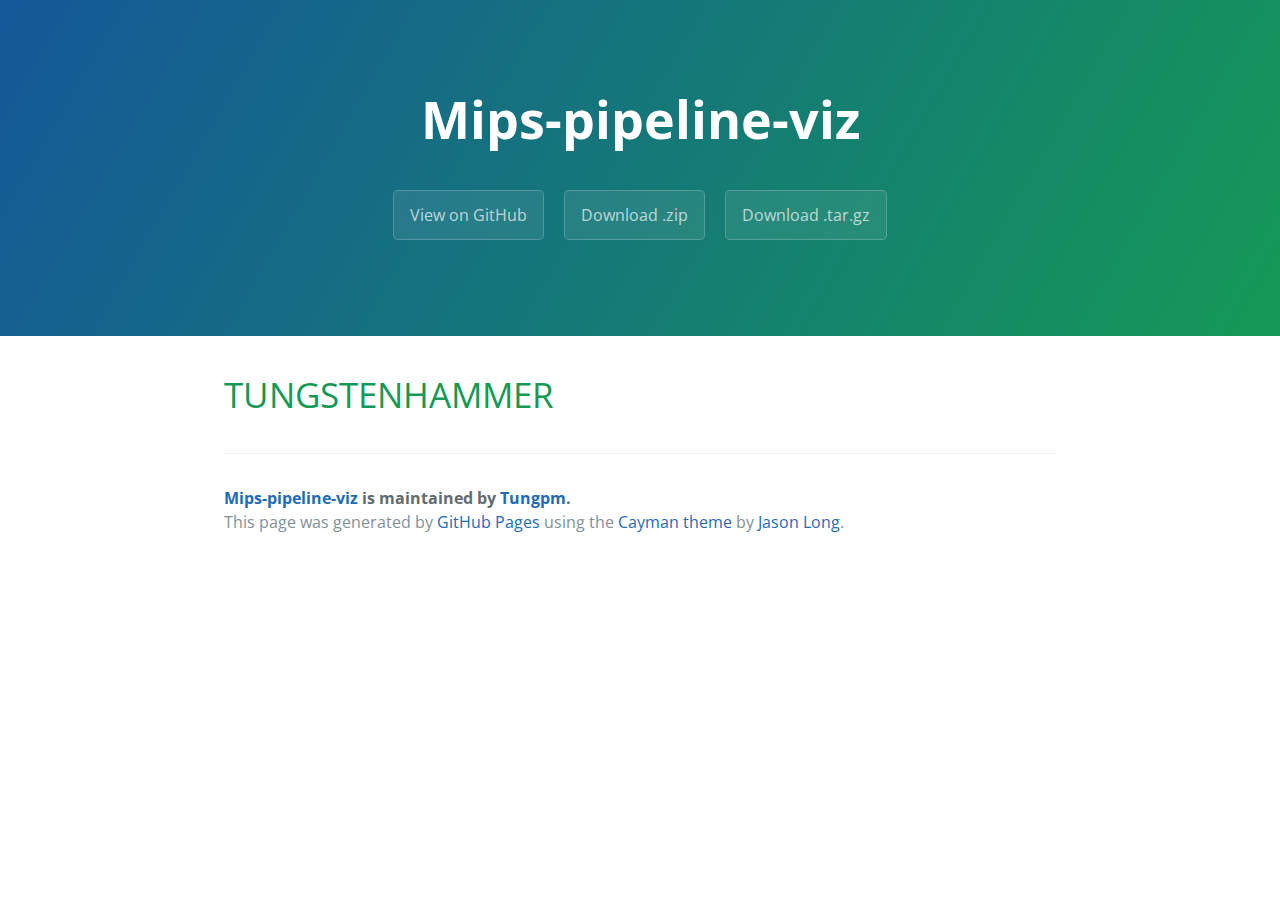
<file: index.html>
<!DOCTYPE html>
<html lang="en-us">
  <head>
    <meta charset="UTF-8">
    <title>Mips-pipeline-viz by Tungpm</title>
    <meta name="viewport" content="width=device-width, initial-scale=1">
    <link rel="stylesheet" type="text/css" href="stylesheets/normalize.css" media="screen">
    <link href='https://fonts.googleapis.com/css?family=Open+Sans:400,700' rel='stylesheet' type='text/css'>
    <link rel="stylesheet" type="text/css" href="stylesheets/stylesheet.css" media="screen">
    <link rel="stylesheet" type="text/css" href="stylesheets/github-light.css" media="screen">
  </head>
  <body>
    <section class="page-header">
      <h1 class="project-name">Mips-pipeline-viz</h1>
      <h2 class="project-tagline"></h2>
      <a href="https://github.com/Tungpm/mips-pipeline-viz" class="btn">View on GitHub</a>
      <a href="https://github.com/Tungpm/mips-pipeline-viz/zipball/master" class="btn">Download .zip</a>
      <a href="https://github.com/Tungpm/mips-pipeline-viz/tarball/master" class="btn">Download .tar.gz</a>
    </section>

    <section class="main-content">
      <h1>
<a id="tungstenhammer" class="anchor" href="#tungstenhammer" aria-hidden="true"><span aria-hidden="true" class="octicon octicon-link"></span></a>TUNGSTENHAMMER</h1>

      <footer class="site-footer">
        <span class="site-footer-owner"><a href="https://github.com/Tungpm/mips-pipeline-viz">Mips-pipeline-viz</a> is maintained by <a href="https://github.com/Tungpm">Tungpm</a>.</span>

        <span class="site-footer-credits">This page was generated by <a href="https://pages.github.com">GitHub Pages</a> using the <a href="https://github.com/jasonlong/cayman-theme">Cayman theme</a> by <a href="https://twitter.com/jasonlong">Jason Long</a>.</span>
      </footer>

    </section>

  
  </body>
</html>
</file>
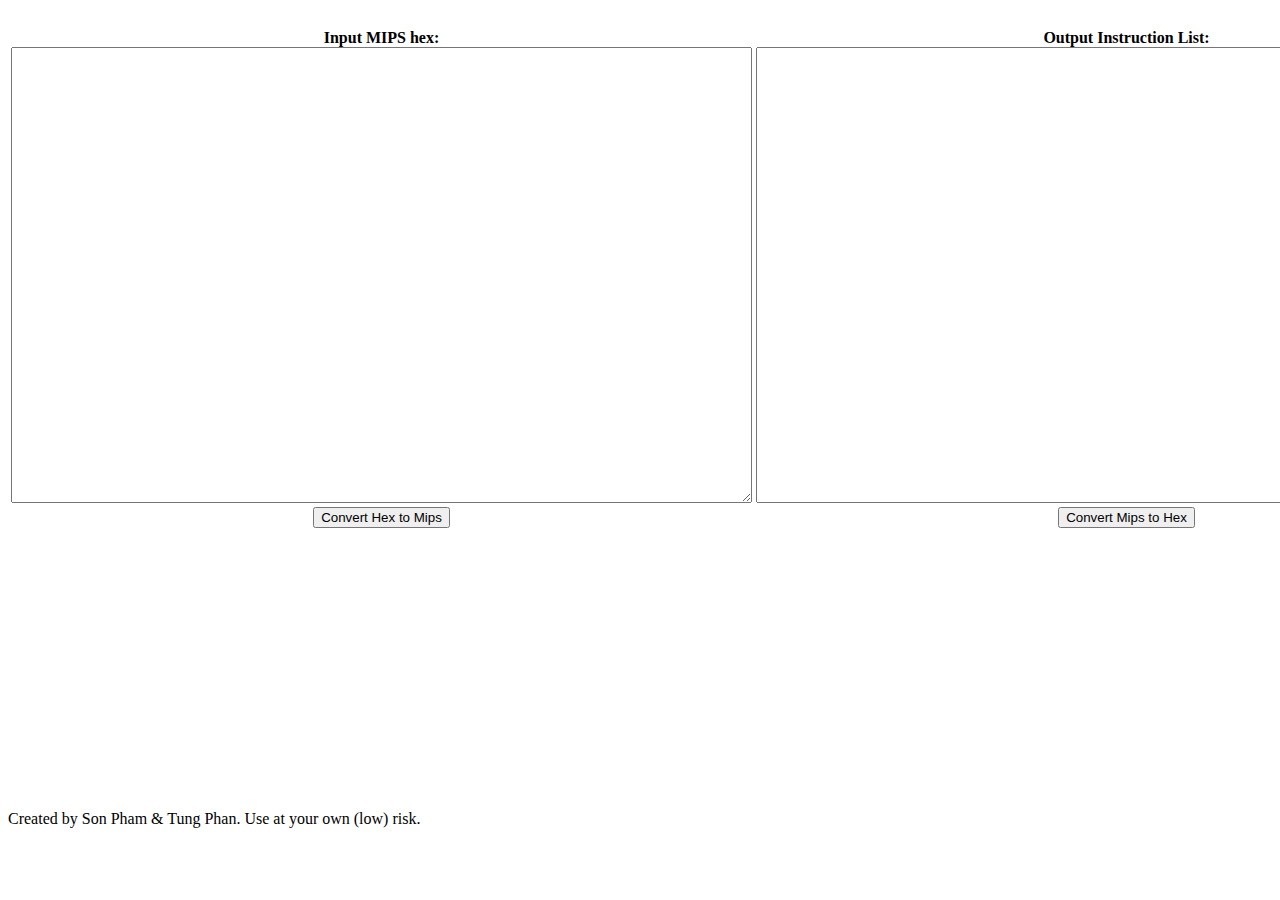
<file: mips_translator/index.html>
<!DOCTYPE html>
<html lang="en">
<head>
    <meta charset="UTF-8">
    <!-- Load JQuery -->
    <script src="./jquery-3.1.1.min.js"></script>

    <!-- Load some other JS files -->
    <script src="./instructioninfo.js"></script>
    <script src="./helper.js"></script>
    <script src="./mipstohex.js"></script>
    <script src="./hextomips.js"></script>
    <script src="./main.js"></script>
    <title>HexToMips</title>
</head>
<body>
    <!-- Table -->
    <table style="width:100%">
          <tr>
            <th>
                Input MIPS hex: <br> <textarea id="hex_text" rows="30" cols="90" type="text" name="fname"></textarea><br>
                <input type="button" onclick="submitHex()" value="Convert Hex to Mips">
            </th>
            <th>
                Output Instruction List:<br> <textarea id="mips_text" rows="30" cols="90" type="text" name="lname"></textarea><br>
                <input type="button" onclick="submitMips()" value="Convert Mips to Hex">
            </th>
          </tr>
    </table>

    <div style="height:10%; position:absolute; bottom:0px;">Created by Son Pham & Tung Phan. Use at your own (low) risk.</div>
</body>
</html>
</file>
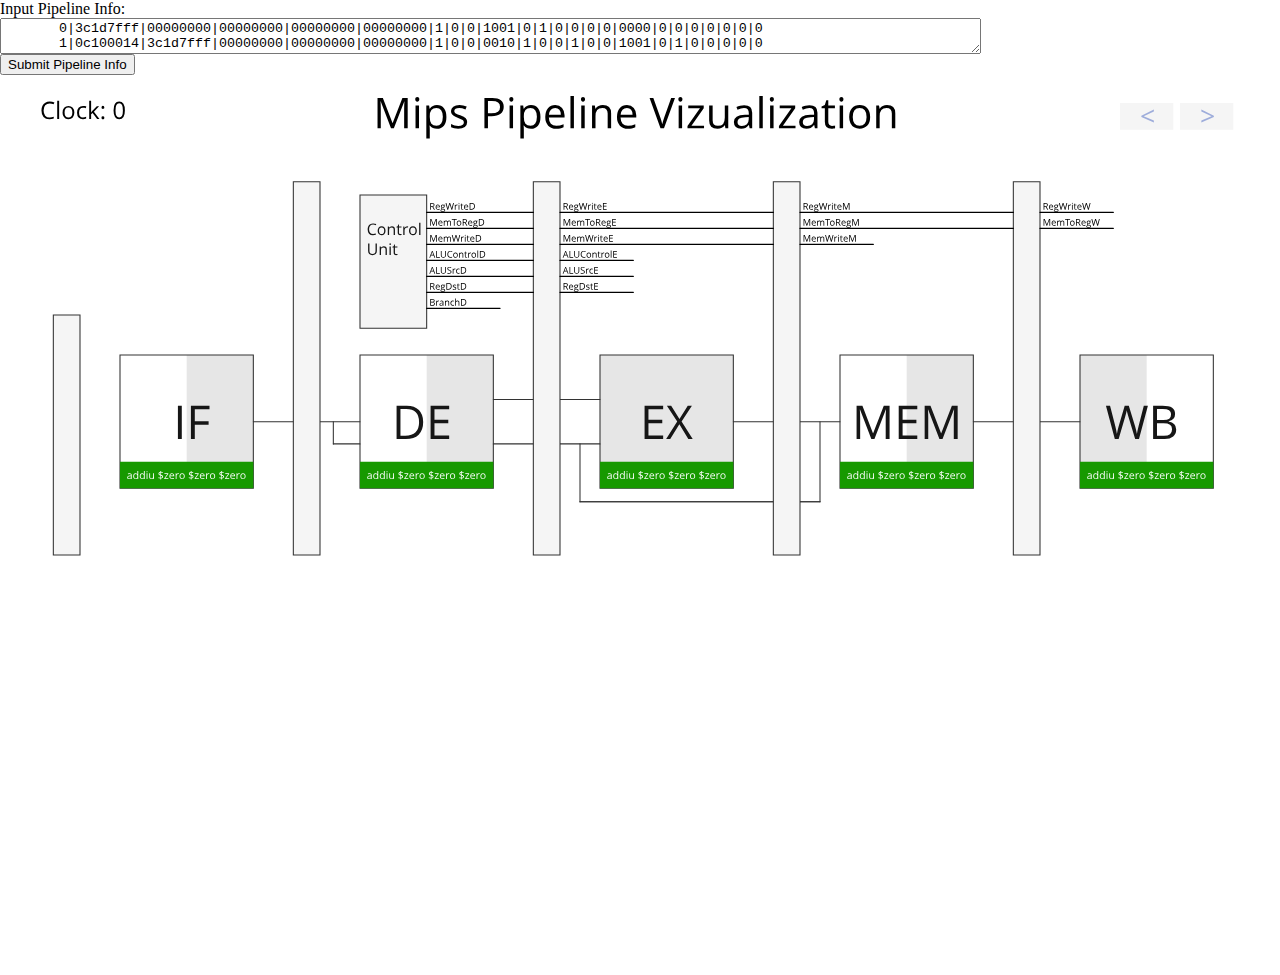
<file: pipeline.html>
<html>
<head>
  <meta charset="UTF-8">
  <!-- P5 library -->
  <script language="javascript" type="text/javascript" src="libraries/p5.js"></script>

  <!-- MIPS Converter -->
  <script language="javascript" type="text/javascript" src="mips_translator/instructioninfo.js"></script>
  <script language="javascript" type="text/javascript" src="mips_translator/hextomips.js"></script>
  <script language="javascript" type="text/javascript" src="mips_translator/helper.js"></script>

  <!-- Main Pipeline code -->
  <script language="javascript" type="text/javascript" src="utility.js"></script>
  <script language="javascript" type="text/javascript" src="parser.js"></script>
  <script language="javascript" type="text/javascript" src="pipeline.js"></script>


  <!-- this line removes any default padding and style. you might only need one of these values set. -->
  <style> body {padding: 0; margin: 0;} </style>
</head>

<body onresize="onResize()">
Input Pipeline Info: <br><textarea id="pipeline_info" rows="2" cols="120" type="text" name="fname">       0|3c1d7fff|00000000|00000000|00000000|00000000|1|0|0|1001|0|1|0|0|0|0|0000|0|0|0|0|0|0|0
       1|0c100014|3c1d7fff|00000000|00000000|00000000|1|0|0|0010|1|0|0|1|0|0|1001|0|1|0|0|0|0|0
       2|37bdfffc|0c100014|3c1d7fff|00000000|00000000|1|0|0|xxxx|x|0|0|1|0|0|0010|1|0|1|0|0|0|0
       3|2402000a|37bdfffc|0c100014|3c1d7fff|00000000|1|0|0|0001|1|0|0|1|0|0|xxxx|x|0|1|0|0|1|0
       4|0000000c|00000000|37bdfffc|0c100014|3c1d7fff|1|0|0|1001|0|1|0|1|0|0|0001|1|0|1|0|0|1|0
       5|00000000|00000000|00000000|37bdfffc|0c100014|1|0|0|1001|0|1|0|1|0|0|1001|0|1|1|0|0|1|0
       6|27bdffe8|00000000|00000000|00000000|37bdfffc|1|0|0|1001|0|1|0|1|0|0|1001|0|1|1|0|0|1|0
       7|afbf0014|27bdffe8|00000000|00000000|00000000|1|0|0|0010|1|0|0|1|0|0|1001|0|1|1|0|0|1|0
       8|afbe0010|afbf0014|27bdffe8|00000000|00000000|0|x|1|0010|1|0|0|1|0|0|0010|1|0|1|0|0|1|0
       9|03a0f021|afbe0010|afbf0014|27bdffe8|00000000|0|x|1|0010|1|0|0|0|x|1|0010|1|0|1|0|0|1|0
      10|3c020040|03a0f021|afbe0010|afbf0014|27bdffe8|1|0|0|0010|0|1|0|0|x|1|0010|1|0|0|x|1|1|0
      11|24440090|3c020040|03a0f021|afbe0010|afbf0014|1|0|0|0010|1|0|0|1|0|0|0010|0|1|0|x|1|0|x
      12|0c100008|24440090|3c020040|03a0f021|afbe0010|1|0|0|0010|1|0|0|1|0|0|0010|1|0|1|0|0|0|x
      13|00000000|0c100008|24440090|3c020040|03a0f021|1|0|0|xxxx|x|0|0|1|0|0|0010|1|0|1|0|0|1|0
      14|03c0e821|00000000|0c100008|24440090|3c020040|1|0|0|1001|0|1|0|1|0|0|xxxx|x|0|1|0|0|1|0
      15|8fbf0014|00000000|00000000|0c100008|24440090|1|0|0|1001|0|1|0|1|0|0|1001|0|1|1|0|0|1|0
      16|8fbe0010|00000000|00000000|00000000|0c100008|1|0|0|1001|0|1|0|1|0|0|1001|0|1|1|0|0|1|0
      17|24020004|00000000|00000000|00000000|00000000|1|0|0|1001|0|1|0|1|0|0|1001|0|1|1|0|0|1|0
      18|0000000c|24020004|00000000|00000000|00000000|1|0|0|0010|1|0|0|1|0|0|1001|0|1|1|0|0|1|0
      19|03e00008|0000000c|24020004|00000000|00000000|1|0|0|0010|0|1|0|1|0|0|0010|1|0|1|0|0|1|0
      20|00000000|03e00008|0000000c|24020004|00000000|0|0|0|0010|0|1|0|1|0|0|0010|0|1|1|0|0|1|0
      21|3c1d7fff|00000000|03e00008|0000000c|24020004|1|0|0|1001|0|1|0|0|0|0|0010|0|1|1|0|0|1|0
      22|0c100014|00000000|00000000|03e00008|0000000c|1|0|0|1001|0|1|0|1|0|0|1001|0|1|0|0|0|1|0
      23|37bdfffc|00000000|00000000|00000000|03e00008|1|0|0|1001|0|1|0|1|0|0|1001|0|1|1|0|0|0|0
      24|03c0e821|00000000|00000000|00000000|00000000|1|0|0|1001|0|1|0|1|0|0|1001|0|1|1|0|0|1|0
      25|8fbf0014|03c0e821|00000000|00000000|00000000|1|0|0|0010|0|1|0|1|0|0|1001|0|1|1|0|0|1|0
      26|8fbe0010|8fbf0014|03c0e821|00000000|00000000|1|1|0|0010|1|0|0|1|0|0|0010|0|1|1|0|0|1|0
      27|27bd0018|8fbe0010|8fbf0014|03c0e821|00000000|1|1|0|0010|1|0|0|1|1|0|0010|1|0|1|0|0|1|0
      28|03e00008|27bd0018|8fbe0010|8fbf0014|03c0e821|1|0|0|0010|1|0|0|1|1|0|0010|1|0|1|1|0|1|0
      29|00000000|03e00008|27bd0018|8fbe0010|8fbf0014|0|0|0|0010|0|1|0|1|0|0|0010|1|0|1|1|0|1|1
      30|00000000|00000000|03e00008|27bd0018|8fbe0010|1|0|0|1001|0|1|0|0|0|0|0010|0|1|1|0|0|1|1
      31|00000000|00000000|00000000|03e00008|27bd0018|1|0|0|1001|0|1|0|1|0|0|1001|0|1|0|0|0|1|0
      32|6c6c6548|00000000|00000000|00000000|03e00008|1|0|0|1001|0|1|0|1|0|0|1001|0|1|1|0|0|0|0
      33|2402000a|00000000|00000000|00000000|00000000|1|0|0|1001|0|1|0|1|0|0|1001|0|1|1|0|0|1|0
      34|0000000c|2402000a|00000000|00000000|00000000|1|0|0|0010|1|0|0|1|0|0|1001|0|1|1|0|0|1|0
      35|00000000|0000000c|2402000a|00000000|00000000|1|0|0|0010|0|1|0|1|0|0|0010|1|0|1|0|0|1|0
      36|00000000|00000000|0000000c|2402000a|00000000|1|0|0|1001|0|1|0|1|0|0|0010|0|1|1|0|0|1|0</textarea><br>
<input type="button" onclick="submitInfo()" value="Submit Pipeline Info"><br>
<div id="sketch-holder" resize="horizontal">
  <!-- Our sketch will go here! -->
</div>
</body>
</html>
</file>
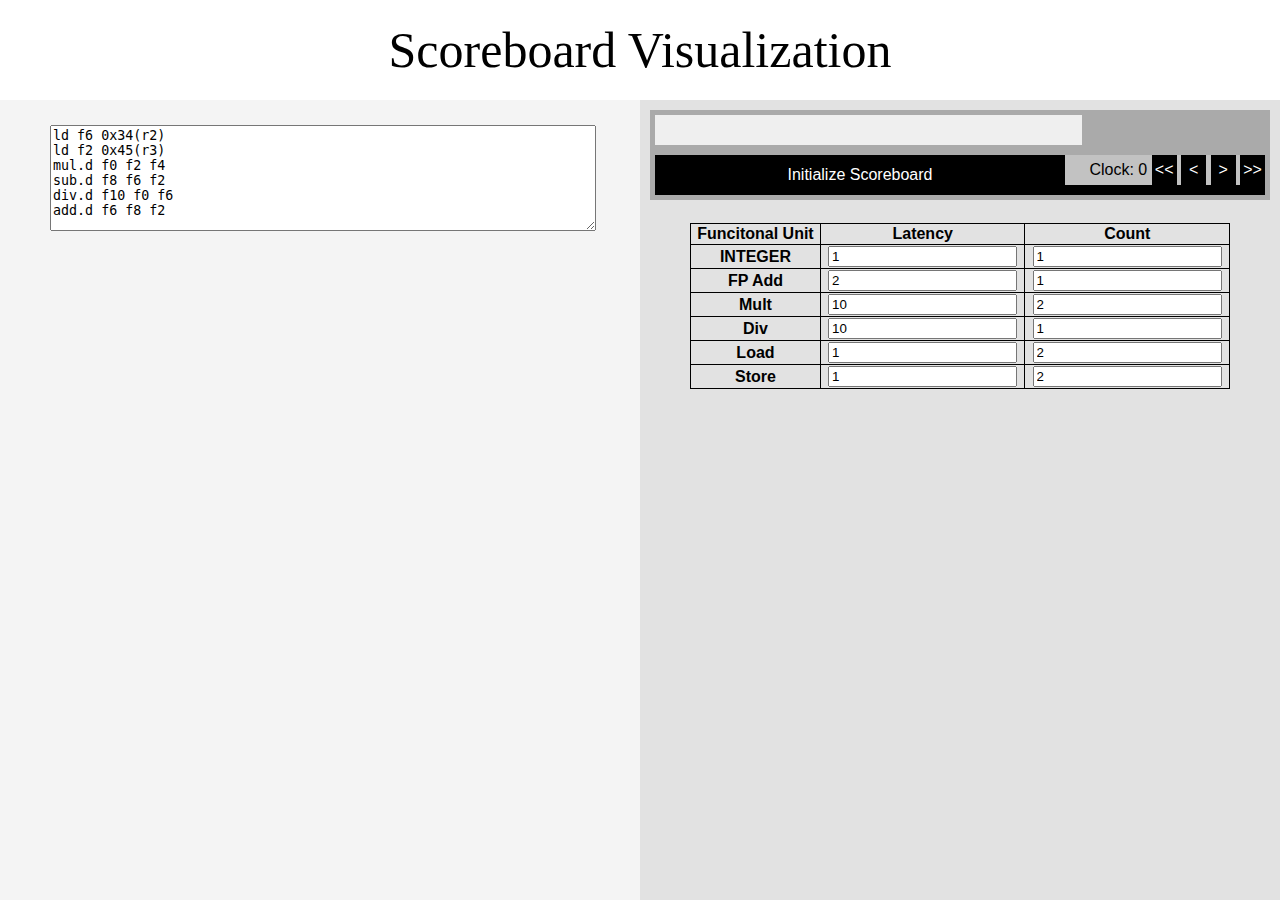
<file: scoreboard.html>
<!DOCTYPE html>
<html lang="en">
<head>
    <meta charset="UTF-8">
    <title>Basic Scoreboard</title>
    <!-- JQuery -->
     <script src="https://ajax.googleapis.com/ajax/libs/jquery/3.1.1/jquery.min.js"></script>
    <!-- adds styling for html -->
	<link rel="stylesheet" type="text/css" href="css/scoreboard.css">

	<script language="javascript" type="text/javascript" src="scoreboard.js"></script>
	<script language="javascript" type="text/javascript" src="mips_translator/instructioninfo.js"></script>
	<script language="javascript" type="text/javascript" src="mips_translator/hextomips.js"></script>
	<script language="javascript" type="text/javascript" src="mips_translator/helper.js"></script>
</head>
<body>
	<div class="heading">
		Scoreboard Visualization
	</div>
	<div class="leftPane">

		<div class="InstructStatusContainer"></div>

		<div class="instructInputContainer">
			<!--div></div-->
			<textarea class="instructs" style="width:100%;height:100%">ld f6 0x34(r2)&#13;ld f2 0x45(r3)&#13;mul.d f0 f2 f4&#13;sub.d f8 f6 f2&#13;div.d f10 f0 f6&#13;add.d f6 f8 f2</textarea>
		</div>




	</div><!--
	--><div class="rightPane">

		<div class="bigBox">
			<div class="errorBox"></div><!--
			--><div class="ControlBox">
				<div id="clock" class="clk">Clock: 0</div>
				<div class="clkBtn" onclick="clockBegin()"> << </div>
				<div class="clkBtn" onclick="clockBack()"> < </div>
				<div class="clkBtn" onclick="clockForward()"> > </div>
				<div class="clkBtn" onclick="clockEnd()"> >> </div>
			</div>
			<div class="createBtn" onclick="Initialize()">Initialize Scoreboard</div>
		</div>

		<div class="FUStatusContainer"></div>

		<div class="tableContainer">
			<table class="hardwareTable">
			  <tr>
			    <th>Funcitonal Unit</th>
			    <th>Latency</th>
			    <th>Count</th>
			  </tr>
			  <tr>
			    <th>INTEGER</th>
			    <td><input id="latInt" type="text" style="width:90%" value="1"></td>
			    <td><input id="cInt" type="text" style="width:90%" value="1"></td>
			  </tr>
			  <tr>
			    <th>FP Add</th>
			    <td><input id="latAdd" type="text" style="width:90%" value="2"></td>
			    <td><input id="cAdd" type="text" style="width:90%" value="1"></td>
			  </tr>
			  <tr>
			    <th>Mult</th>
			    <td><input id="latMult" type="text" style="width:90%" value="10"></td>
			    <td><input id="cMult" type="text" style="width:90%" value="2"></td>
			  </tr>
			   <tr>
			    <th>Div</th>
			    <td><input id="latDiv" type="text" style="width:90%" value="10"></td>
			    <td><input id="cDiv" type="text" style="width:90%" value="1"></td>
			  </tr>
			  <tr>
			    <th>Load</th>
			    <td><input id="latLoad" type="text" style="width:90%" value="1"></td>
			    <td><input id="cLoad" type="text" style="width:90%" value="2"></td>
			  </tr>
			  <tr>
			    <th>Store</th>
			    <td><input id="latStore" type="text" style="width:90%" value="1"></td>
			    <td><input id="cStore" type="text" style="width:90%" value="2"></td>
			  </tr>
			</table>
		</div>



		<!--
		<div class="RegResultStatusContainer">
			<table class="RegResultsStatusTable">
			  <tr>
			    <th></th>
			    <th>F0</th>
			    <th>F2</th>
				<th>F4</th>
			    <th>F6</th>
				<th>F8</th>
				<th>F10</th>
				<th>F12</th>
				<th>F14</th>
				<th>F16</th>
				<th>F18</th>
				<th>F20</th>
				<th>F22</th>
				<th>F24</th>
				<th>F26</th>
				<th>F28</th>
				<th>F30</th>
			  </tr>
			  <tr>
			    <th>FU</th>
			    <td></td>
			    <td></td>
			    <td></td>
			    <td></td>
			    <td></td>
			    <td></td>
			    <td></td>
			    <td></td>
			    <td></td>
			    <td></td>
			    <td></td>
			    <td></td>
			    <td></td>
			    <td></td>
			    <td></td>
			    <td></td>
			  </tr>
			</table>
		</div>
	-->

	</div>
	<script>
		window.onload = function() {
			h = $(".heading").height();
			$(".leftPane").height($(window).height()-h);
			$(".rightPane").height($(window).height()-h);
		}

		function createFUStatus() {
			/* Get the number of FU units to make */
			var numInt = parseInt($("#cInt").val());
			var numAdd = parseInt($("#cAdd").val());
			var numMult = parseInt($("#cMult").val());
			var numDiv = parseInt($("#cDiv").val());
			var numLoad = parseInt($("#cLoad").val());
			var numStore = parseInt($("#cStore").val());
			var numFUList = [numInt, numAdd, numMult, numDiv, numLoad, numStore];
			var FUNames = ["Integer","FP Add", "Mult", "Div", "Load", "Store"];
			/* Construct HTML for FU status table */
			var FUStatusHTML = "<table class='FUStatusTable'>";
			FUStatusHTML += "<tr>";
				FUStatusHTML += "<th>Time</th>";
		    	FUStatusHTML += "<th>Name</th>";
		    	FUStatusHTML += "<th>Busy</th>";
				FUStatusHTML += "<th>Op</th>";
				FUStatusHTML += "<th>Fi</th>";
				FUStatusHTML += "<th>Fj</th>";
				FUStatusHTML += "<th>Fk</th>";
				FUStatusHTML += "<th>Qj</th>";
				FUStatusHTML += "<th>Qk</th>";
				FUStatusHTML += "<th>Rj</th>";
				FUStatusHTML += "<th>Rk</th>";
		  	FUStatusHTML += "</tr>";
			// loop of each of the 4 types of FU units
			for (var i=0; i < numFUList.length; i++) {
				// create j FU units of a type
				for (var j=0; j < numFUList[i]; j++) {
					FUStatusHTML += "<tr>";
						FUStatusHTML += "<td></td><td>"+FUNames[i]+parseInt(j+1)+"</td><td></td><td></td><td></td><td></td><td></td><td></td><td></td><td></td><td></td>";
					FUStatusHTML += "</tr>";
				}
			}
			FUStatusHTML += "</table>";
			/* Add HTML */
			$(".FUStatusContainer").html(FUStatusHTML);
		}

		function createRegResultStatus() {
			/* Get the inputed instructions */
			var inputText = $(".instructs").val();
			/* Parse the instructions */
			var instructs = inputText.split("\n");
			for (var l=0; l < instructs.length; l++) {
				instructs[l] = getInstructionPieces(instructs[l]);
			}
			/* Create html for instruction status table */
			var InstructStatusHTML = "<table class='InstructStatusTable'>";
			InstructStatusHTML += "<tr>";
		    	InstructStatusHTML += "<th>Instruction</th>";
		    	InstructStatusHTML += "<th>i</th>";
				InstructStatusHTML += "<th>j</th>";
				InstructStatusHTML += "<th>k</th>";
				InstructStatusHTML += "<th>FU</th>";
				InstructStatusHTML += "<th>Issue</th>";
				InstructStatusHTML += "<th>Read</th>";
				InstructStatusHTML += "<th>Execute</th>";
				InstructStatusHTML += "<th>Write</th>";
		  	InstructStatusHTML += "</tr>";
			// loop through each of the inputed instructions
			for (var i=0; i < instructs.length; i++) {
				InstructStatusHTML += "<tr>";
				for (var j=0; j < instructs[i].length; j++) {
					InstructStatusHTML += "<td>"+instructs[i][j]+"</td>";
				}
				InstructStatusHTML += ("<td></td>").repeat(4-j) + ("<td></td>").repeat(5);
				InstructStatusHTML += "</tr>";
			}
			InstructStatusHTML += "</table>";
			/* Add HTML */
			$(".InstructStatusContainer").html(InstructStatusHTML);
		}
	</script>
</body>
</html>
</file>
<file: stylesheets/stylesheet.css>
* {
  box-sizing: border-box; }

body {
  padding: 0;
  margin: 0;
  font-family: "Open Sans", "Helvetica Neue", Helvetica, Arial, sans-serif;
  font-size: 16px;
  line-height: 1.5;
  color: #606c71; }

a {
  color: #1e6bb8;
  text-decoration: none; }
  a:hover {
    text-decoration: underline; }

.btn {
  display: inline-block;
  margin-bottom: 1rem;
  color: rgba(255, 255, 255, 0.7);
  background-color: rgba(255, 255, 255, 0.08);
  border-color: rgba(255, 255, 255, 0.2);
  border-style: solid;
  border-width: 1px;
  border-radius: 0.3rem;
  transition: color 0.2s, background-color 0.2s, border-color 0.2s; }
  .btn + .btn {
    margin-left: 1rem; }

.btn:hover {
  color: rgba(255, 255, 255, 0.8);
  text-decoration: none;
  background-color: rgba(255, 255, 255, 0.2);
  border-color: rgba(255, 255, 255, 0.3); }

@media screen and (min-width: 64em) {
  .btn {
    padding: 0.75rem 1rem; } }

@media screen and (min-width: 42em) and (max-width: 64em) {
  .btn {
    padding: 0.6rem 0.9rem;
    font-size: 0.9rem; } }

@media screen and (max-width: 42em) {
  .btn {
    display: block;
    width: 100%;
    padding: 0.75rem;
    font-size: 0.9rem; }
    .btn + .btn {
      margin-top: 1rem;
      margin-left: 0; } }

.page-header {
  color: #fff;
  text-align: center;
  background-color: #159957;
  background-image: linear-gradient(120deg, #155799, #159957); }

@media screen and (min-width: 64em) {
  .page-header {
    padding: 5rem 6rem; } }

@media screen and (min-width: 42em) and (max-width: 64em) {
  .page-header {
    padding: 3rem 4rem; } }

@media screen and (max-width: 42em) {
  .page-header {
    padding: 2rem 1rem; } }

.project-name {
  margin-top: 0;
  margin-bottom: 0.1rem; }

@media screen and (min-width: 64em) {
  .project-name {
    font-size: 3.25rem; } }

@media screen and (min-width: 42em) and (max-width: 64em) {
  .project-name {
    font-size: 2.25rem; } }

@media screen and (max-width: 42em) {
  .project-name {
    font-size: 1.75rem; } }

.project-tagline {
  margin-bottom: 2rem;
  font-weight: normal;
  opacity: 0.7; }

@media screen and (min-width: 64em) {
  .project-tagline {
    font-size: 1.25rem; } }

@media screen and (min-width: 42em) and (max-width: 64em) {
  .project-tagline {
    font-size: 1.15rem; } }

@media screen and (max-width: 42em) {
  .project-tagline {
    font-size: 1rem; } }

.main-content :first-child {
  margin-top: 0; }
.main-content img {
  max-width: 100%; }
.main-content h1, .main-content h2, .main-content h3, .main-content h4, .main-content h5, .main-content h6 {
  margin-top: 2rem;
  margin-bottom: 1rem;
  font-weight: normal;
  color: #159957; }
.main-content p {
  margin-bottom: 1em; }
.main-content code {
  padding: 2px 4px;
  font-family: Consolas, "Liberation Mono", Menlo, Courier, monospace;
  font-size: 0.9rem;
  color: #383e41;
  background-color: #f3f6fa;
  border-radius: 0.3rem; }
.main-content pre {
  padding: 0.8rem;
  margin-top: 0;
  margin-bottom: 1rem;
  font: 1rem Consolas, "Liberation Mono", Menlo, Courier, monospace;
  color: #567482;
  word-wrap: normal;
  background-color: #f3f6fa;
  border: solid 1px #dce6f0;
  border-radius: 0.3rem; }
  .main-content pre > code {
    padding: 0;
    margin: 0;
    font-size: 0.9rem;
    color: #567482;
    word-break: normal;
    white-space: pre;
    background: transparent;
    border: 0; }
.main-content .highlight {
  margin-bottom: 1rem; }
  .main-content .highlight pre {
    margin-bottom: 0;
    word-break: normal; }
.main-content .highlight pre, .main-content pre {
  padding: 0.8rem;
  overflow: auto;
  font-size: 0.9rem;
  line-height: 1.45;
  border-radius: 0.3rem; }
.main-content pre code, .main-content pre tt {
  display: inline;
  max-width: initial;
  padding: 0;
  margin: 0;
  overflow: initial;
  line-height: inherit;
  word-wrap: normal;
  background-color: transparent;
  border: 0; }
  .main-content pre code:before, .main-content pre code:after, .main-content pre tt:before, .main-content pre tt:after {
    content: normal; }
.main-content ul, .main-content ol {
  margin-top: 0; }
.main-content blockquote {
  padding: 0 1rem;
  margin-left: 0;
  color: #819198;
  border-left: 0.3rem solid #dce6f0; }
  .main-content blockquote > :first-child {
    margin-top: 0; }
  .main-content blockquote > :last-child {
    margin-bottom: 0; }
.main-content table {
  display: block;
  width: 100%;
  overflow: auto;
  word-break: normal;
  word-break: keep-all; }
  .main-content table th {
    font-weight: bold; }
  .main-content table th, .main-content table td {
    padding: 0.5rem 1rem;
    border: 1px solid #e9ebec; }
.main-content dl {
  padding: 0; }
  .main-content dl dt {
    padding: 0;
    margin-top: 1rem;
    font-size: 1rem;
    font-weight: bold; }
  .main-content dl dd {
    padding: 0;
    margin-bottom: 1rem; }
.main-content hr {
  height: 2px;
  padding: 0;
  margin: 1rem 0;
  background-color: #eff0f1;
  border: 0; }

@media screen and (min-width: 64em) {
  .main-content {
    max-width: 64rem;
    padding: 2rem 6rem;
    margin: 0 auto;
    font-size: 1.1rem; } }

@media screen and (min-width: 42em) and (max-width: 64em) {
  .main-content {
    padding: 2rem 4rem;
    font-size: 1.1rem; } }

@media screen and (max-width: 42em) {
  .main-content {
    padding: 2rem 1rem;
    font-size: 1rem; } }

.site-footer {
  padding-top: 2rem;
  margin-top: 2rem;
  border-top: solid 1px #eff0f1; }

.site-footer-owner {
  display: block;
  font-weight: bold; }

.site-footer-credits {
  color: #819198; }

@media screen and (min-width: 64em) {
  .site-footer {
    font-size: 1rem; } }

@media screen and (min-width: 42em) and (max-width: 64em) {
  .site-footer {
    font-size: 1rem; } }

@media screen and (max-width: 42em) {
  .site-footer {
    font-size: 0.9rem; } }
</file>
<file: stylesheets/github-light.css>
/*
The MIT License (MIT)

Copyright (c) 2016 GitHub, Inc.

Permission is hereby granted, free of charge, to any person obtaining a copy
of this software and associated documentation files (the "Software"), to deal
in the Software without restriction, including without limitation the rights
to use, copy, modify, merge, publish, distribute, sublicense, and/or sell
copies of the Software, and to permit persons to whom the Software is
furnished to do so, subject to the following conditions:

The above copyright notice and this permission notice shall be included in all
copies or substantial portions of the Software.

THE SOFTWARE IS PROVIDED "AS IS", WITHOUT WARRANTY OF ANY KIND, EXPRESS OR
IMPLIED, INCLUDING BUT NOT LIMITED TO THE WARRANTIES OF MERCHANTABILITY,
FITNESS FOR A PARTICULAR PURPOSE AND NONINFRINGEMENT. IN NO EVENT SHALL THE
AUTHORS OR COPYRIGHT HOLDERS BE LIABLE FOR ANY CLAIM, DAMAGES OR OTHER
LIABILITY, WHETHER IN AN ACTION OF CONTRACT, TORT OR OTHERWISE, ARISING FROM,
OUT OF OR IN CONNECTION WITH THE SOFTWARE OR THE USE OR OTHER DEALINGS IN THE
SOFTWARE.

*/

.pl-c /* comment */ {
  color: #969896;
}

.pl-c1 /* constant, variable.other.constant, support, meta.property-name, support.constant, support.variable, meta.module-reference, markup.raw, meta.diff.header */,
.pl-s .pl-v /* string variable */ {
  color: #0086b3;
}

.pl-e /* entity */,
.pl-en /* entity.name */ {
  color: #795da3;
}

.pl-smi /* variable.parameter.function, storage.modifier.package, storage.modifier.import, storage.type.java, variable.other */,
.pl-s .pl-s1 /* string source */ {
  color: #333;
}

.pl-ent /* entity.name.tag */ {
  color: #63a35c;
}

.pl-k /* keyword, storage, storage.type */ {
  color: #a71d5d;
}

.pl-s /* string */,
.pl-pds /* punctuation.definition.string, string.regexp.character-class */,
.pl-s .pl-pse .pl-s1 /* string punctuation.section.embedded source */,
.pl-sr /* string.regexp */,
.pl-sr .pl-cce /* string.regexp constant.character.escape */,
.pl-sr .pl-sre /* string.regexp source.ruby.embedded */,
.pl-sr .pl-sra /* string.regexp string.regexp.arbitrary-repitition */ {
  color: #183691;
}

.pl-v /* variable */ {
  color: #ed6a43;
}

.pl-id /* invalid.deprecated */ {
  color: #b52a1d;
}

.pl-ii /* invalid.illegal */ {
  color: #f8f8f8;
  background-color: #b52a1d;
}

.pl-sr .pl-cce /* string.regexp constant.character.escape */ {
  font-weight: bold;
  color: #63a35c;
}

.pl-ml /* markup.list */ {
  color: #693a17;
}

.pl-mh /* markup.heading */,
.pl-mh .pl-en /* markup.heading entity.name */,
.pl-ms /* meta.separator */ {
  font-weight: bold;
  color: #1d3e81;
}

.pl-mq /* markup.quote */ {
  color: #008080;
}

.pl-mi /* markup.italic */ {
  font-style: italic;
  color: #333;
}

.pl-mb /* markup.bold */ {
  font-weight: bold;
  color: #333;
}

.pl-md /* markup.deleted, meta.diff.header.from-file */ {
  color: #bd2c00;
  background-color: #ffecec;
}

.pl-mi1 /* markup.inserted, meta.diff.header.to-file */ {
  color: #55a532;
  background-color: #eaffea;
}

.pl-mdr /* meta.diff.range */ {
  font-weight: bold;
  color: #795da3;
}

.pl-mo /* meta.output */ {
  color: #1d3e81;
}
</file>
<file: css/scoreboard.css>
html {
	background-color: #FFFFFF;
	width:100%;
	height:100%;
}
body { 
    margin: 0;
    padding: 0;
    width: 100%;
    height: 100%;
    font-family: "Helvetica";
}
table,th,td {
	border: 1px solid black;
    border-collapse: collapse;
}




.heading {
	width: 100%;
	text-align: center;
	font-family: "verdana";
	font-size: 50px;
	height: 100px;
	line-height: 100px;
}






.bigBox {
	background-color: #aaaaaa;
	padding: 5px 5px 5px 5px;
	margin: 10px 10px 0px 10px;
	line-height: 30px;
}
.errorBox {
	width: 70%;
	height: 30px;
	color: #d80000;
	background-color: #efefef;
	font-weight: bold;
	display: inline-block;
	overflow: scroll;
	overflow-x: hidden;
}
.ControlBox {
	width: 30%;
	min-width: 200px;
	height: 30px;
	float: right;
	background-color: #c2c2c2;
	display: inline-block;
	text-align: right;
}
.clk {
	text-align: center;
	display: inline-block;
	height: 20px;
}
.clkBtn {
	text-align: center;
	display: inline-block;
	color: white;
	background-color: black;
	width: 25px;

}
.clkBtn:hover {
	background-color: red;
	cursor: pointer;
}
.createBtn {

	height: 40px;
	line-height: 40px;
	text-align: center;
	background-color: black;
	color: white;
}
.createBtn:hover {
	background-color: red;
	cursor: pointer;
}








.leftPane {
	width: 50%;
	height: 100%;
	display: inline-block;
	background-color: #f4f4f4;
	vertical-align: top;
	overflow: scroll;
	overflow-x: hidden;
}
.instructInputContainer {
	margin: 5px 50px 5px 50px;
	height: 100px;
}
.InstructStatusContainer {
	margin: 25px 50px 5px 50px;
}
.InstructStatusTable{
	margin: 0;
	width: 100%;
	text-align: center;
}










.rightPane {
	width: 50%;
	height: 100%;
	display: inline-block;
	background-color: #e2e2e2;
	vertical-align: top;
	overflow: scroll;
	overflow-x: hidden;
}
.tableContainer {
	margin: 5px 50px 5px 50px;
}
.hardwareTable {
	margin: 0;
	width: 100%;
	text-align: center;
}
.FUStatusContainer {
	margin: 5px 50px 5px 50px;
}
.FUStatusTable {
	margin: 0;
	width: 100%;
	text-align: center;
}
.RegResultStatusContainer {
	margin: 5px 50px 5px 50px;
}
.RegResultStatusTable {
	margin: 0;
	width: 100%;
	text-align: center;
}
</file>
